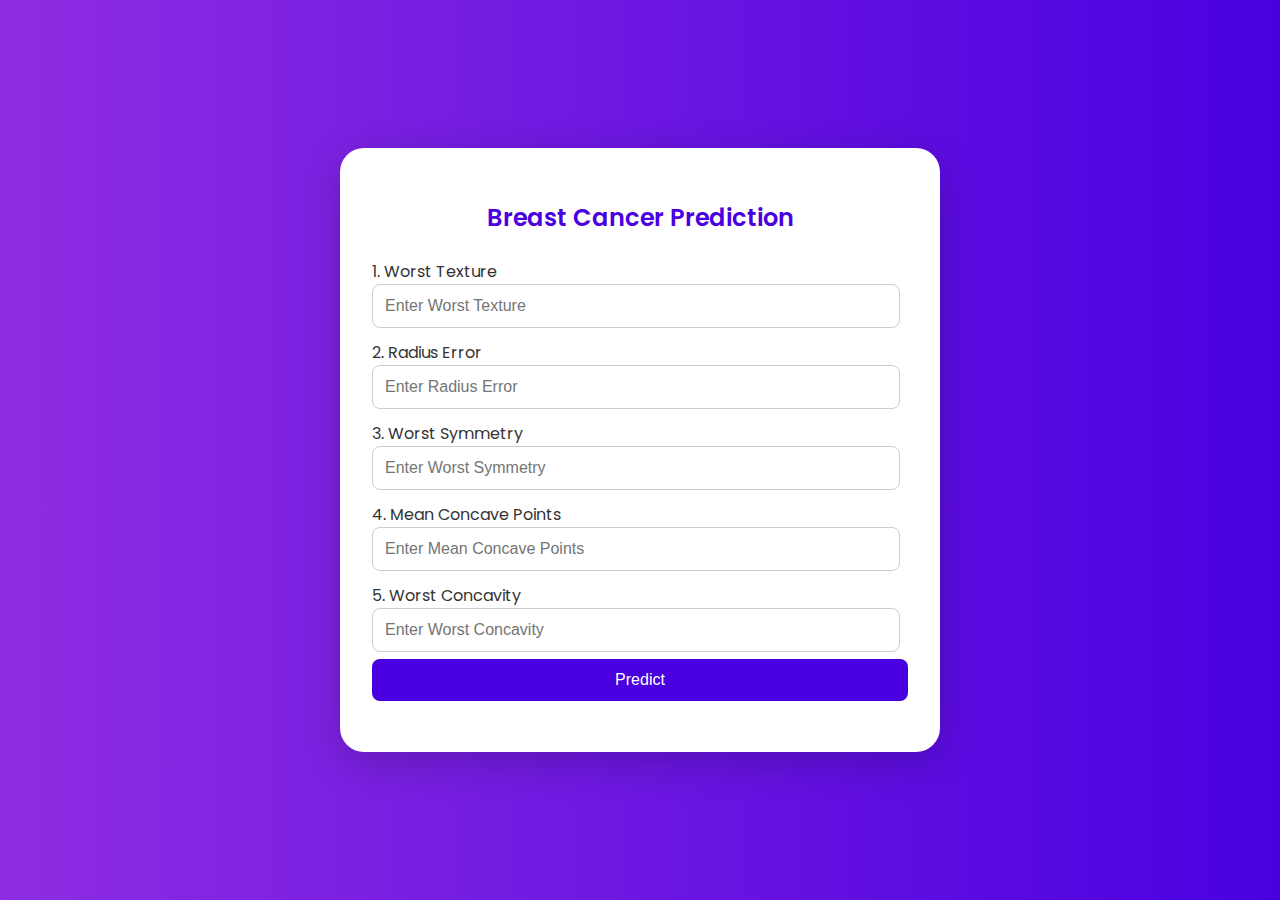
<file: index.html>
<!DOCTYPE html>
<html lang="en">
<head>
  <meta charset="UTF-8">
  <title>Breast Cancer Predictor</title>
  <link href="https://fonts.googleapis.com/css2?family=Poppins:wght@300;500;700&display=swap" rel="stylesheet">
  <link rel="stylesheet" href="style.css">
</head>
<body>
  <div class="container">
    <h2>Breast Cancer Prediction</h2>
    <form id="predict-form">
      <div id="inputs" class="scroll-container"></div>
      <button type="submit">Predict</button>
    </form>
    <h3 id="result"></h3>
  </div>

  <script>
    const featureNames = [
      "Worst Texture", "Radius Error", "Worst Symmetry", "Mean Concave Points", "Worst Concavity",
      "Area Error", "Worst Radius", "Worst Area", "Mean Concavity", "Worst Concave Points"
    ];

    const inputDiv = document.getElementById("inputs");
    featureNames.forEach((name, i) => {
      inputDiv.innerHTML += `
        <label for="f${i}">${i + 1}. ${name}</label>
        <input type="number" step="any" id="f${i}" placeholder="Enter ${name}" required><br>
      `;
    });

    document.getElementById("predict-form").addEventListener("submit", async function (e) {
      e.preventDefault();
      console.log("Submit clicked"); // ✅ Debug: check if submit is working

      const features = [];
      for (let i = 0; i < featureNames.length; i++) {
        const val = parseFloat(document.getElementById(`f${i}`).value);
        features.push(val);
      }

      console.log("Features to send:", features); // ✅ Debug: log features

      try {
        const res = await fetch('http://127.0.0.1:5000/predict', {
          method: 'POST',
          headers: { 'Content-Type': 'application/json' },
          body: JSON.stringify({ features })
        });

        const data = await res.json();
        console.log("Response from API:", data); // ✅ Debug: log response
        document.getElementById("result").textContent =
          data.prediction === 0 ? "Prediction: Likely Malignant ⚠️" : "Prediction: Likely Benign ✅";
      } catch (error) {
        console.error("API call failed:", error); // ❌ Debug: log error
        document.getElementById("result").textContent = "Error contacting server.";
      }
    });
  </script>
</body>
</html>
</file>
<file: style.css>
* {
    box-sizing: border-box;
  }

  body {
    margin: 0;
    font-family: 'Poppins', sans-serif;
    background: linear-gradient(to right, #8e2de2, #4a00e0);
    display: flex;
    justify-content: center;
    align-items: center;
    min-height: 100vh;
    color: #333;
  }

  .container {
    background: #fff;
    padding: 2rem;
    border-radius: 1.5rem;
    box-shadow: 0 10px 40px rgba(0, 0, 0, 0.2);
    width: 100%;
    max-width: 600px;
    animation: fadeIn 1s ease-in-out;
  }

  @keyframes fadeIn {
    0% { opacity: 0; transform: translateY(20px); }
    100% { opacity: 1; transform: translateY(0); }
  }

  h2 {
    text-align: center;
    margin-bottom: 1.5rem;
    font-weight: 600;
    color: #4a00e0;
  }

  input[type="number"] {
    width: 100%;
    padding: 0.75rem;
    margin-bottom: 0.75rem;
    border: 1px solid #ccc;
    border-radius: 0.5rem;
    font-size: 1rem;
    transition: border-color 0.3s;
  }

  input[type="number"]:focus {
    border-color: #8e2de2;
    outline: none;
  }

  button {
    width: 100%;
    background: #4a00e0;
    color: white;
    font-size: 1rem;
    padding: 0.75rem;
    border: none;
    border-radius: 0.5rem;
    cursor: pointer;
    transition: background 0.3s ease;
  }

  button:hover {
    background: #3b00c2;
  }

  #result {
    text-align: center;
    font-size: 1.2rem;
    font-weight: 600;
    margin-top: 1rem;
    color: #4a00e0;
    animation: pulse 1s ease-in-out;
  }

  @keyframes pulse {
    0% { transform: scale(0.95); opacity: 0.7; }
    100% { transform: scale(1); opacity: 1; }
  }

  .scroll-container {
    max-height: 400px;
    overflow-y: auto;
    padding-right: 8px;
  }

  ::-webkit-scrollbar {
    width: 6px;
  }

  ::-webkit-scrollbar-thumb {
    background: #cccccc;
    border-radius: 3px;
  }

  ::-webkit-scrollbar-thumb:hover {
    background: #999999;
  }
</file>
